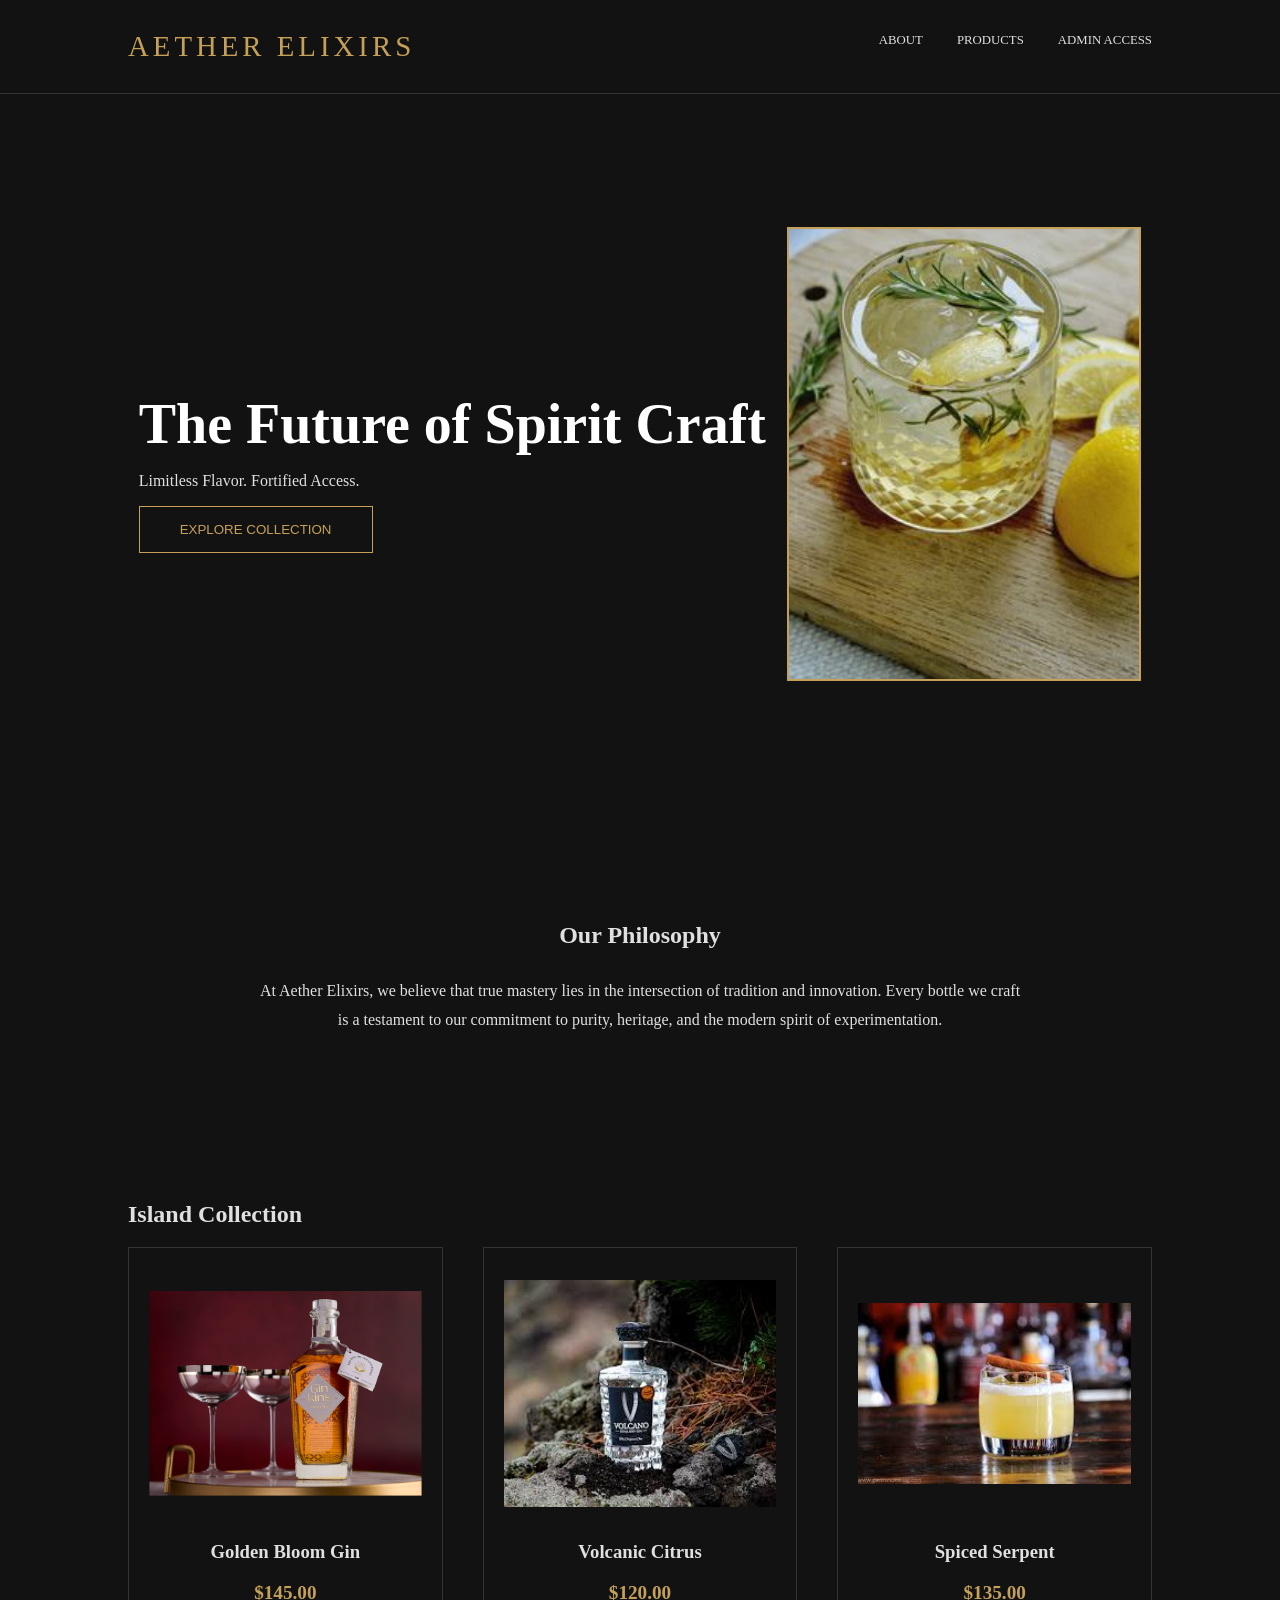
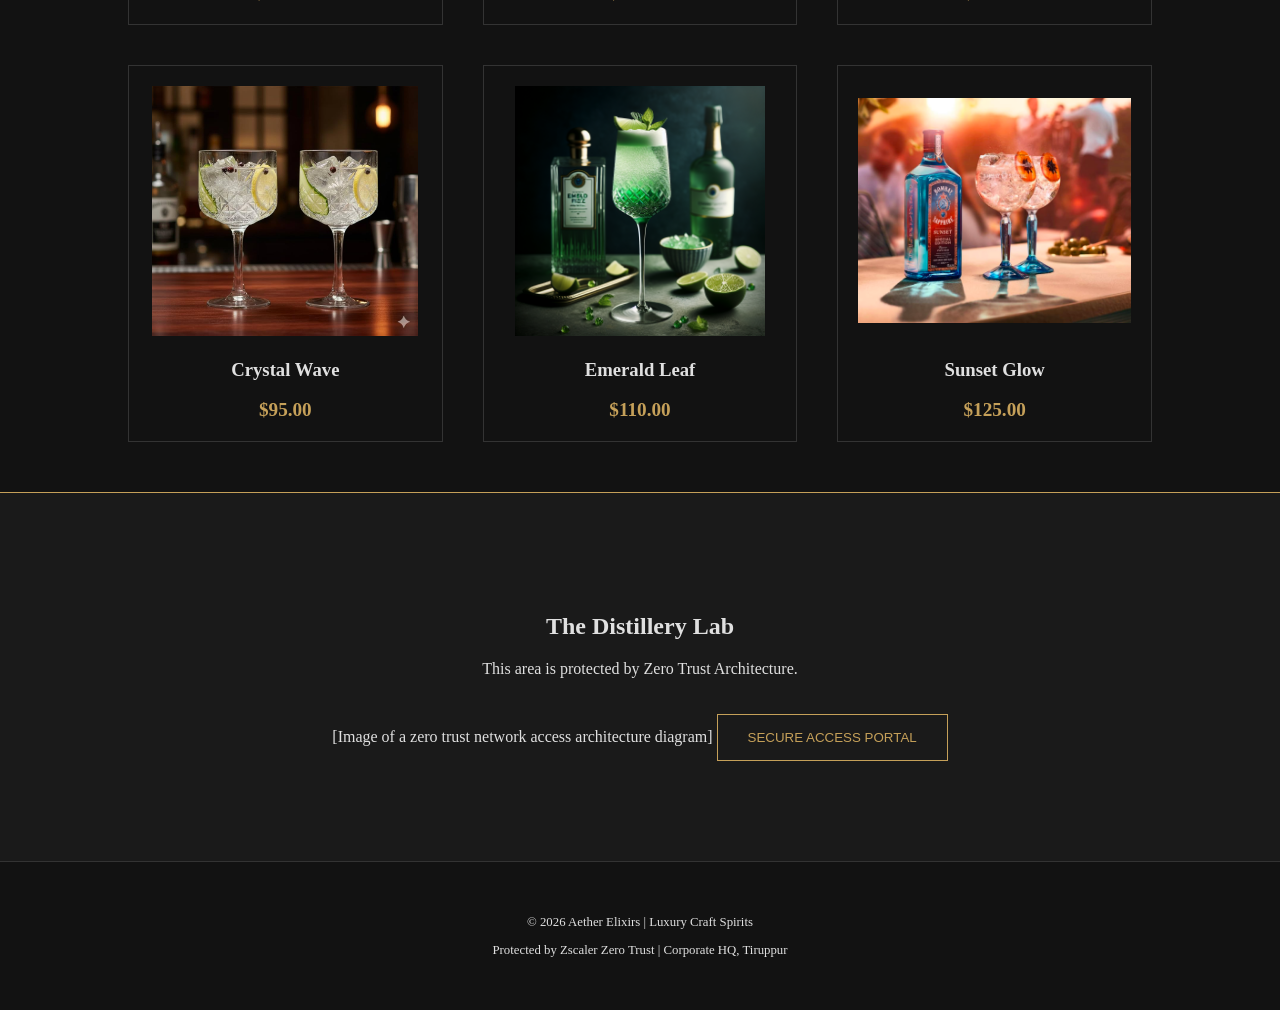
<file: index.html>
<!DOCTYPE html>
<html lang="en">
<head>
    <meta charset="UTF-8">
    <title>Aether Elixirs | Luxury Craft Spirits</title>
    <link rel="stylesheet" href="style.css">
</head>
<body>

    <nav class="navbar">
        <div class="brand">AETHER ELIXIRS</div>
        <div class="nav-links">
            <a href="#">About</a>
            <a href="#">Products</a>
            <a href="login.html" class="admin-link">Admin Access</a>
        </div>
    </nav>

    <header class="hero">
        <div class="hero-content">
            <h1>The Future of Spirit Craft</h1>
            <p>Limitless Flavor. Fortified Access.</p>
            <button class="btn-explore">EXPLORE COLLECTION</button>
        </div>
        <img src="a588665aa62dd3f9f074b2cbfe760810.jpg" alt="Founder Portrait" class="founder-img">
    </header>

    <section class="philosophy">
        <h2>Our Philosophy</h2>
        <p>At Aether Elixirs, we believe that true mastery lies in the intersection of tradition and innovation. Every bottle we craft is a testament to our commitment to purity, heritage, and the modern spirit of experimentation.</p>
    </section>

    <section class="collection">
        <h2>Island Collection</h2>
        <div class="grid">
            <div class="item"><img src="ginkins-gin-golden-bloom_orig.png"><h3>Golden Bloom Gin</h3><span class="price">$145.00</span></div>
            <div class="item"><img src="images (1).jpg"><h3>Volcanic Citrus</h3><span class="price">$120.00</span></div>
            <div class="item"><img src="images (2).jpg"><h3>Spiced Serpent</h3><span class="price">$135.00</span></div>
            <div class="item"><img src="61Kg4yEkqEL._AC_UF894,1000_QL80_.jpg"><h3>Crystal Wave</h3><span class="price">$95.00</span></div>
            <div class="item"><img src="emerald-fizz-royale4879.png"><h3>Emerald Leaf</h3><span class="price">$110.00</span></div>
            <div class="item"><img src="bombay-gin-sunset-1200x989.png"><h3>Sunset Glow</h3><span class="price">$125.00</span></div>
        </div>
    </section>

    <section class="lab">
        <h2>The Distillery Lab</h2>
        <p>This area is protected by Zero Trust Architecture.</p>
        

[Image of a zero trust network access architecture diagram]

        <button class="btn-lab">SECURE ACCESS PORTAL</button>
    </section>

    <footer>
        <div class="footer-content">
            <p>&copy; 2026 Aether Elixirs | Luxury Craft Spirits</p>
            <p>Protected by Zscaler Zero Trust | Corporate HQ, Tiruppur</p>
        </div>
    </footer>

</body>
</html>
</file>
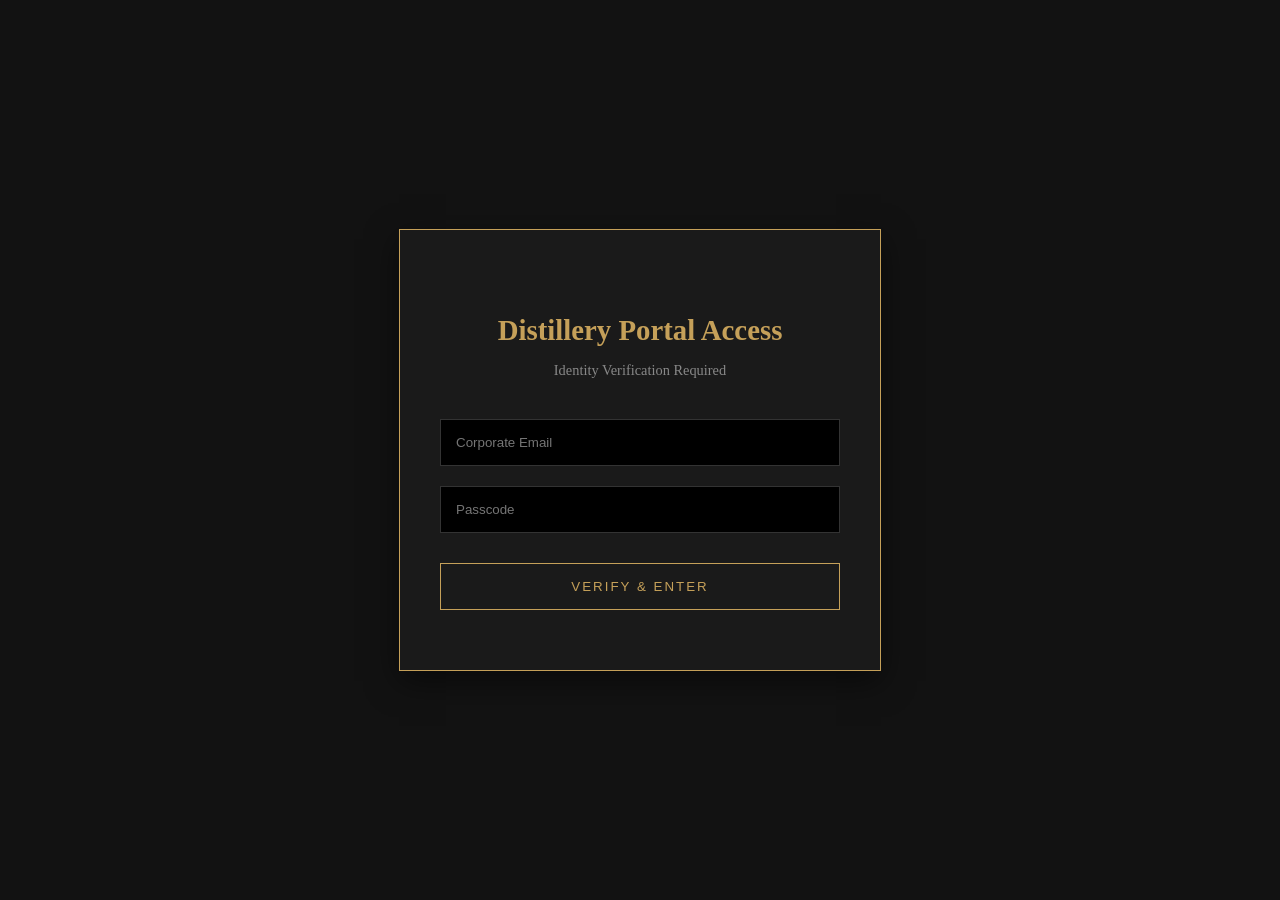
<file: inventory.html>
<!DOCTYPE html>
<html lang="en">
<head>
    <meta charset="UTF-8">
    <title>Secure Access | Aether Elixirs</title>
    <link rel="stylesheet" href="style.css">
</head>
<body class="login-page">

    <div class="login-container">
        <h2>Distillery Portal Access</h2>
        <p>Identity Verification Required</p>
        <form>
            <input type="text" placeholder="Corporate Email" required>
            <input type="password" placeholder="Passcode" required>
            <button type="submit" class="btn-explore">Verify & Enter</button>
        </form>
    </div>

</body>
</html>
</file>
<file: style.css>
:root { 
    --dark: #0f0f0f; 
    --gold: #c5a059; 
    --text: #d1d1d1; 
}

body { background: var(--dark); color: var(--text); font-family: 'Playfair Display', serif; margin: 0; }

.navbar { padding: 40px 10%; display: flex; justify-content: space-between; border-bottom: 2px solid var(--gold); }
.brand { font-size: 2rem; letter-spacing: 6px; color: var(--gold); }
.nav-links a { color: var(--text); text-decoration: none; margin-left: 30px; text-transform: uppercase; font-size: 0.8rem; }

.hero { height: 75vh; display: flex; align-items: center; justify-content: space-around; padding: 0 10%; }
.hero-content h1 { font-size: 3.5rem; color: #fff; margin-bottom: 10px; }
.founder-img { width: 350px; height: 450px; object-fit: cover; border: 2px solid var(--gold); }

.collection { padding: 80px 10%; }
.grid { display: grid; grid-template-columns: repeat(3, 1fr); gap: 50px; }

.item { text-align: center; border: 1px solid #333; padding: 20px; transition: 0.4s; }
.item:hover { border-color: var(--gold); transform: translateY(-10px); }
.item img { width: 100%; height: 250px; object-fit: contain; }

.price { display: block; margin-top: 10px; color: var(--gold); font-weight: bold; font-size: 1.2rem; }

.btn-explore { padding: 15px 40px; background: transparent; border: 1px solid var(--gold); color: var(--gold); cursor: pointer; transition: 0.3s; }
.btn-explore:hover { background: var(--gold); color: #000; }

.lab { padding: 80px 10%; text-align: center; background: #1a1a1a; border-top: 2px solid var(--gold); }

:root { --gold: #c5a059; --dark: #121212; --text: #e0e0e0; }

body { background: var(--dark); color: var(--text); font-family: 'Playfair Display', serif; margin: 0; }

.navbar { padding: 30px 10%; display: flex; justify-content: space-between; border-bottom: 1px solid #333; }
.brand { font-size: 1.8rem; letter-spacing: 4px; color: var(--gold); }

.hero { height: 80vh; display: flex; align-items: center; justify-content: space-around; padding: 0 10%; }
.founder-img { width: 350px; border: 2px solid var(--gold); }

.philosophy { padding: 80px 20%; text-align: center; line-height: 1.8; }

.collection { padding: 50px 10%; }
.grid { display: grid; grid-template-columns: repeat(3, 1fr); gap: 40px; }
.item { text-align: center; padding: 20px; border: 1px solid #333; transition: 0.3s; }
.item:hover { border-color: var(--gold); }
.price { color: var(--gold); display: block; font-size: 1.2rem; margin-top: 10px; }

.lab { padding: 100px 10%; text-align: center; background: #1a1a1a; border-top: 1px solid var(--gold); }
.btn-lab { background: transparent; color: var(--gold); border: 1px solid var(--gold); padding: 15px 30px; margin-top: 20px; cursor: pointer; }

footer { text-align: center; padding: 40px; border-top: 1px solid #333; font-size: 0.8rem; }

/* Login Page Specific Styles */
.login-page {
    background-color: var(--dark);
    display: flex;
    justify-content: center;
    align-items: center;
    height: 100vh;
    margin: 0;
}

.login-container {
    width: 100%;
    max-width: 400px;
    padding: 60px 40px;
    background: #1a1a1a;
    border: 1px solid var(--gold);
    text-align: center;
    box-shadow: 0 10px 30px rgba(0, 0, 0, 0.5);
}

.login-container h2 {
    font-family: 'Playfair Display', serif;
    color: var(--gold);
    margin-bottom: 10px;
    font-size: 1.8rem;
}

.login-container p {
    color: #888;
    margin-bottom: 30px;
    font-size: 0.9rem;
}

.login-container input {
    width: 100%;
    padding: 15px;
    margin: 10px 0;
    background: #000;
    border: 1px solid #333;
    color: #fff;
    box-sizing: border-box; /* Ensures padding doesn't break layout */
    font-family: 'Inter', sans-serif;
}

.login-container input:focus {
    border-color: var(--gold);
    outline: none;
}

.login-container button {
    width: 100%;
    margin-top: 20px;
    padding: 15px;
    background: transparent;
    border: 1px solid var(--gold);
    color: var(--gold);
    text-transform: uppercase;
    letter-spacing: 2px;
    cursor: pointer;
    transition: 0.3s;
}

.login-container button:hover {
    background: var(--gold);
    color: #000;
}
</file>
